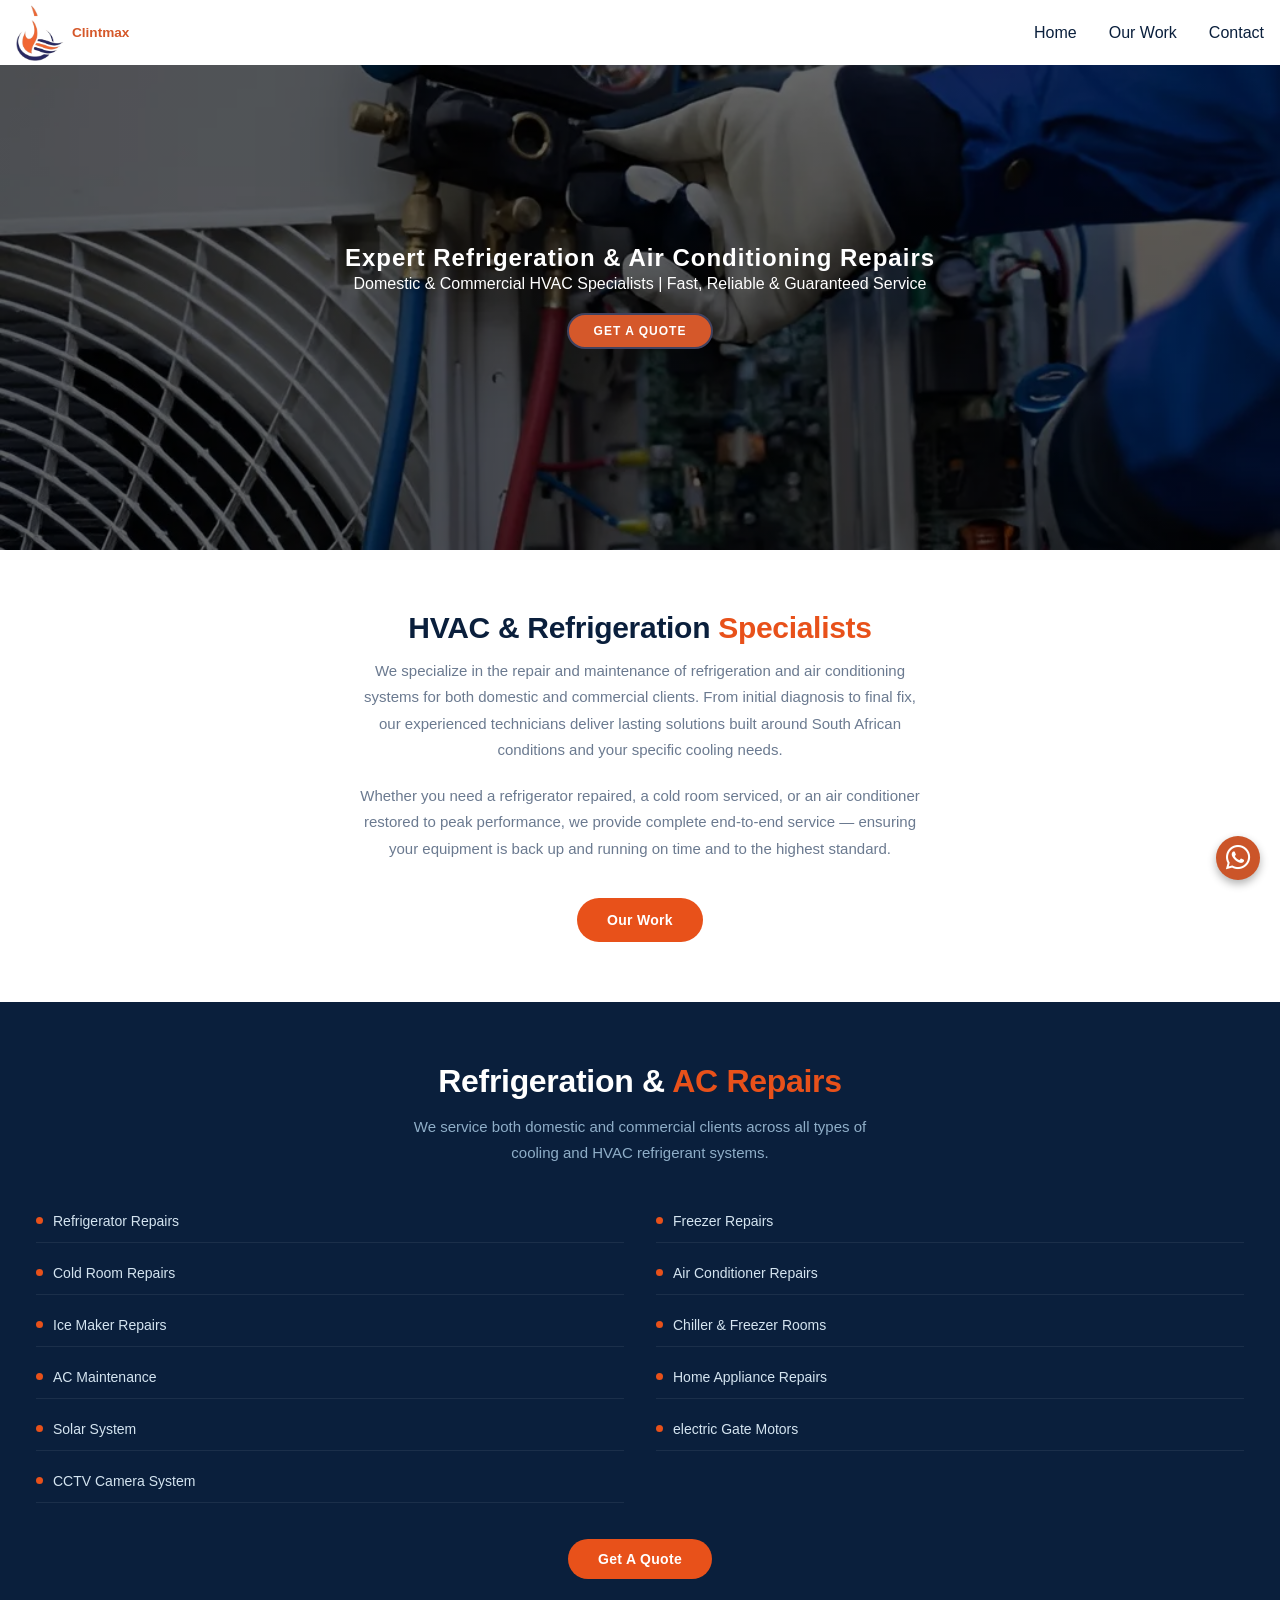
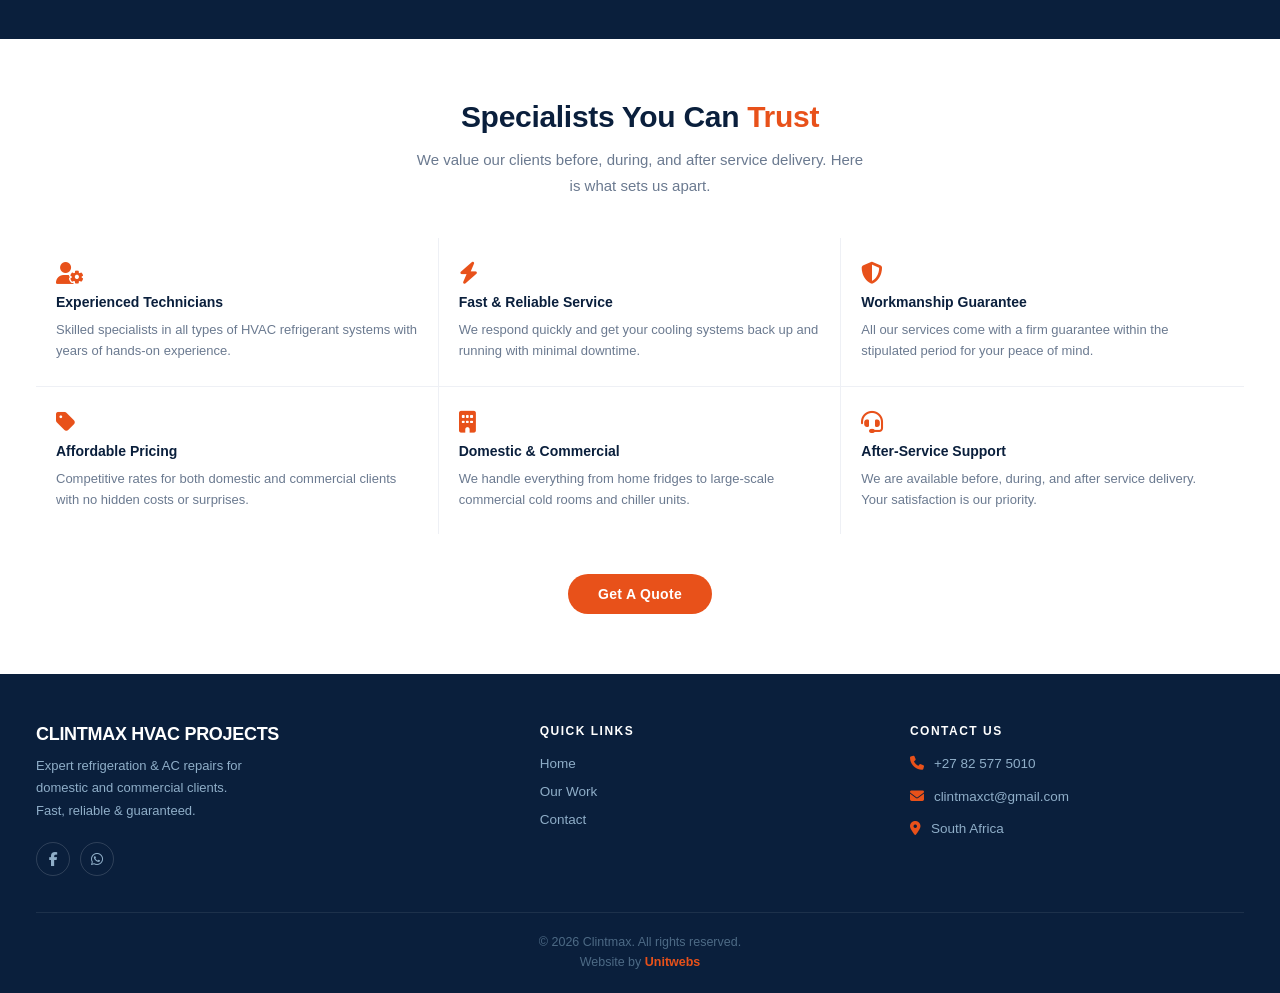
<file: index.html>
<!DOCTYPE html>
<html lang="en">
<head>
    <meta charset="UTF-8">
    <meta name="viewport" content="width=device-width, initial-scale=1.0">
    <link rel="stylesheet" href="https://cdnjs.cloudflare.com/ajax/libs/font-awesome/6.5.1/css/all.min.css">
    <link rel="stylesheet" href="styles.css">
    <title>ClintMax HVAC Projects | Refrigeration & AC Repairs | HVAC Specialists for Home and Business</title>
</head>
<body>


        <!-- ===== NAVIGATION ===== -->
        <!-- ===== NAVIGATION ===== -->
        <!-- ===== NAVIGATION ===== -->
        <nav class="navbar">
            <div class="nav-container">
                <div class="logo">
                    <div class="logo-icon"><img src="clintlogo.png"></div>
                    <div class="logo-main">Clintmax</div>
                </div>
    
                <ul class="nav-menu">
                    <br>
                    <li><a href="index.html">Home</a></li>
                    <li><a href="gallery.html">Our Work</a></li>
                    <li><a href="contact.html">Contact</a></li>
                </ul>
    
                <button class="burger" id="burgerBtn">
                    <svg id="menuIcon" xmlns="http://www.w3.org/2000/svg" fill="none" viewBox="0 0 24 24" stroke="currentColor">
                        <path stroke-linecap="round" stroke-linejoin="round" stroke-width="2" d="M4 6h16M4 12h16M4 18h16" />
                    </svg>
                    <svg id="closeIcon" style="display: none;" xmlns="http://www.w3.org/2000/svg" fill="none" viewBox="0 0 24 24" stroke="currentColor">
                        <path stroke-linecap="round" stroke-linejoin="round" stroke-width="2" d="M6 18L18 6M6 6l12 12" />
                    </svg>
                </button>
            </div>
    
            <div class="mobile-menu" id="mobileMenu">
                <br>
                <a href="index.html">Home</a>
                <a href="gallery.html">our work</a>
                <a href="contact.html">Contact</a>
            </div>
        </nav>
        <!-- ===== NAVIGATION ======= -->
        <!-- ===== NAVIGATION ======== -->
        <!-- ===== NAVIGATION ======== -->


















        <style>

            .hero {
                height: 550px;
                background: linear-gradient(rgba(0,0,0,0.6), rgba(0,0,0,0.6)), 
                            url('clibg.webp') center/cover;
                display: flex;
                flex-direction: column;
                justify-content: center;
                align-items: center;
                color: white;
                text-align: center;
            }
        
            h3 {
                font-size: 1.5rem;
                font-weight: bold;
                padding: 3px;
                letter-spacing: 1px;
                margin-top: 40px;
            }
        
            .hero-btn {
                margin-top: 20px;
                padding: 9px 25px;
                background: #d5582a;
                color: white;
                border: 2px solid rgba(40, 63, 106, 0.846);
                font-size: 0.75rem;
                font-weight: bold;
                letter-spacing: 1px;
                border-radius: 35px;;
                cursor: pointer;
                text-decoration: none;
                display: inline-block;
            }
        
            .hero-btn:hover {
                background: #091549;
            }
        
            @media (max-width: 768px) {
                .hero { height: 400px; }
                h1 { font-size: 3rem; }
            }
        </style>
        
        <div class="hero">
          <h3>Expert Refrigeration & Air Conditioning Repairs</h3>
          <p>Domestic & Commercial HVAC Specialists | Fast, Reliable & Guaranteed Service</p>
          <a href="contact.html" class="hero-btn">GET A QUOTE</a>
      </div>








      <section class="solar-section">
        <div class="contain">
    
            <h2 class="section-title">HVAC & Refrigeration <span>Specialists</span></h2>
    
            <p class="section-text">
                We specialize in the repair and maintenance of refrigeration and air conditioning systems for both domestic and commercial clients. From initial diagnosis to final fix, our experienced technicians deliver lasting solutions built around South African conditions and your specific cooling needs.
            </p>
            <p class="section-text">
                Whether you need a refrigerator repaired, a cold room serviced, or an air conditioner restored to peak performance, we provide complete end-to-end service — ensuring your equipment is back up and running on time and to the highest standard.
            </p>
            <a href="gallery.html" class="cta-btn">Our Work</a>
    
        </div>
    </section>
          
          
          <style>
            .solar-section {
              background: #ffffff;
              padding: 60px 36px;
              font-family: 'Segoe UI', sans-serif;
            }
          
            .contain {
              max-width: 680px;
              margin: 0 auto;
              text-align: center;
            }
          
            .about-tag {
              display: inline-block;
              background: #e8511a;
              color: #fff;
              font-size: 11px;
              font-weight: 700;
              letter-spacing: 1.8px;
              text-transform: uppercase;
              padding: 5px 14px;
              border-radius: 3px;
              margin-bottom: 20px;
            }
          
            .section-title {
              font-size: 30px;
              font-weight: 800;
              color: #0a1f3c;
              line-height: 1.2;
              margin: 0 0 12px 0;
              letter-spacing: -0.3px;
            }
          
            .section-title span {
              color: #e8511a;
            }
          
            .about-divider {
              width: 48px;
              height: 3px;
              background: #e8511a;
              border-radius: 2px;
              margin: 20px auto 28px auto;
            }
          
            .section-text {
              font-size: 15px;
              color: #6b7a90;
              line-height: 1.75;
              margin: 0 auto 20px auto;
              max-width: 560px;
            }
          
            .section-text:last-of-type {
              margin-bottom: 36px;
            }
          
            .cta-btn {
              display: inline-block;
              background: #e8511a;
              color: #ffffff;
              font-weight: 700;
              font-size: 14px;
              padding: 14px 30px;
              border-radius: 35px;
              border: none;
              transition: background 0.3s;
              text-decoration: none;
              cursor: pointer;
              letter-spacing: 0.3px;
            }
          
            .cta-btn:hover {
              background: #0a1f3c;
            }
          
            @media (max-width: 480px) {
              .solar-section {
                padding: 48px 24px;
              }
          
              .section-title {
                font-size: 24px;
              }
            }
          </style>







        



<!-- ===== SERVICES SECTION ===== -->
<style>
    .srv-section {
      background: #0a1f3c;
      padding: 60px 36px;
      font-family: 'Segoe UI', sans-serif;
    }
  
    .srv-tag {
      display: inline-block;
      background: #e8511a;
      color: #fff;
      font-size: 11px;
      font-weight: 700;
      letter-spacing: 1.8px;
      text-transform: uppercase;
      padding: 5px 14px;
      border-radius: 3px;
      margin-bottom: 20px;
    }
  
    .srv-top {
      text-align: center;
      margin-bottom: 36px;
    }
  
    .srv-heading {
      font-size: 32px;
      font-weight: 800;
      color: #ffffff;
      line-height: 1.2;
      margin: 0 0 14px 0;
      letter-spacing: -0.3px;
    }
  
    .srv-heading span {
      color: #e8511a;
    }
  
    .srv-sub {
      font-size: 15px;
      color: #8faec8;
      line-height: 1.7;
      margin: 0 auto;
      max-width: 480px;
    }
  
    .srv-divider {
      width: 48px;
      height: 3px;
      background: #e8511a;
      border-radius: 2px;
      margin: 24px auto 32px auto;
    }
  
    .srv-cols {
      display: grid;
      grid-template-columns: 1fr 1fr;
      gap: 10px 32px;
      margin-bottom: 36px;
    }
  
    .srv-item {
      display: flex;
      align-items: flex-start;
      gap: 10px;
      padding: 10px 0;
      border-bottom: 1px solid rgba(255, 255, 255, 0.07);
    }
  
    .srv-dot {
      width: 7px;
      height: 7px;
      min-width: 7px;
      background: #e8511a;
      border-radius: 50%;
      margin-top: 6px;
    }
  
    .srv-label {
      font-size: 14px;
      color: #d4e4f0;
      line-height: 1.5;
      font-weight: 500;
    }
  
    .srv-note {
      background: rgba(232, 81, 26, 0.10);
      border-left: 3px solid #e8511a;
      border-radius: 0 6px 6px 0;
      padding: 14px 18px;
      font-size: 14px;
      color: #b8cfe0;
      margin-bottom: 32px;
      line-height: 1.6;
    }
  
    .srv-note strong {
      color: #ffffff;
      font-weight: 600;
    }
  
    .srv-btn-wrap {
      text-align: center;
    }
  
    .srv-btn {
      display: inline-block;
      background: #e8511a;
      color: #fff;
      font-size: 14px;
      font-weight: 700;
      padding: 13px 30px;
      border-radius: 35px;
      text-decoration: none;
      letter-spacing: 0.3px;
      cursor: pointer;
      border: 2px white solid;

    }
  
    @media (max-width: 480px) {
      .srv-cols {
        grid-template-columns: 1fr;
      }
  
      .srv-heading {
        font-size: 26px;
      }
  
      .srv-section {
        padding: 48px 24px;
      }
    }
  </style>
  
  <section class="srv-section">
    <div class="srv-top">

      <h2 class="srv-heading">Refrigeration &amp; <span>AC Repairs</span></h2>
      <p class="srv-sub">We service both domestic and commercial clients across all types of cooling and HVAC refrigerant systems.</p>
   
    </div>
  
    <div class="srv-cols">
      <div class="srv-item"><div class="srv-dot"></div><span class="srv-label">Refrigerator Repairs</span></div>
      <div class="srv-item"><div class="srv-dot"></div><span class="srv-label">Freezer Repairs</span></div>
      <div class="srv-item"><div class="srv-dot"></div><span class="srv-label">Cold Room Repairs</span></div>
      <div class="srv-item"><div class="srv-dot"></div><span class="srv-label">Air Conditioner Repairs</span></div>
      <div class="srv-item"><div class="srv-dot"></div><span class="srv-label">Ice Maker Repairs</span></div>
      <div class="srv-item"><div class="srv-dot"></div><span class="srv-label">Chiller &amp; Freezer Rooms</span></div>
      <div class="srv-item"><div class="srv-dot"></div><span class="srv-label">AC Maintenance</span></div>
      <div class="srv-item"><div class="srv-dot"></div><span class="srv-label">Home Appliance Repairs</span></div>



       <div class="srv-item"><div class="srv-dot"></div><span class="srv-label">Solar System</span></div>
      <div class="srv-item"><div class="srv-dot"></div><span class="srv-label">electric Gate Motors</span></div>
      <div class="srv-item"><div class="srv-dot"></div><span class="srv-label">CCTV Camera System</span></div>
    </div>
  
  
    <div class="srv-btn-wrap">
      <button class="wcu-btn"> <a href="contact.html"> Get A Quote </a> </button>
    </div>
  </section>
  <!-- ===== END SERVICES SECTION ===== -->







<style>
  .wcu-section {
    background: #ffffff;
    padding: 60px 36px;
    font-family: 'Segoe UI', sans-serif;
  }

  .wcu-top {
    text-align: center;
    margin-bottom: 40px;
  }

  .wcu-tag {
    display: inline-block;
    background: #e8511a;
    color: #fff;
    font-size: 11px;
    font-weight: 700;
    letter-spacing: 1.8px;
    text-transform: uppercase;
    padding: 5px 14px;
    border-radius: 3px;
    margin-bottom: 20px;
  }

  .wcu-heading {
    font-size: 30px;
    font-weight: 800;
    color: #0a1f3c;
    line-height: 1.2;
    margin: 0 0 12px 0;
    letter-spacing: -0.3px;
  }

  .wcu-heading span {
    color: #e8511a;
  }

  .wcu-sub {
    font-size: 15px;
    color: #6b7a90;
    line-height: 1.7;
    margin: 0 auto;
    max-width: 460px;
  }

  .wcu-divider {
    width: 48px;
    height: 3px;
    background: #e8511a;
    border-radius: 2px;
    margin: 22px auto 40px auto;
  }

  .wcu-grid {
    display: grid;
    grid-template-columns: repeat(3, 1fr);
    gap: 0;
  }

  .wcu-item {
    display: flex;
    flex-direction: column;
    align-items: flex-start;
    gap: 10px;
    padding: 24px 20px;
    border-bottom: 1px solid #eef0f5;
    border-right: 1px solid #eef0f5;
  }

  .wcu-item:nth-child(3n) {
    border-right: none;
  }

  .wcu-item:nth-child(4),
  .wcu-item:nth-child(5),
  .wcu-item:nth-child(6) {
    border-bottom: none;
  }

  .wcu-icon {
    font-size: 22px;
    color: #e8511a;
  }

  .wcu-item-title {
    font-size: 14px;
    font-weight: 700;
    color: #0a1f3c;
    margin: 0;
  }

  .wcu-item-desc {
    font-size: 13px;
    color: #6b7a90;
    line-height: 1.6;
    margin: 0;
  }

  .wcu-btn-wrap {
    text-align: center;
    margin-top: 40px;
  }

  .wcu-btn {
    display: inline-block;
    background: #e8511a;
    color: #fff;
    font-size: 14px;
    font-weight: 700;
    padding: 12px 30px;
    border-radius: 35px;
    text-decoration: none;
    letter-spacing: 0.3px;
    cursor: pointer;
    border: none;
  }

  @media (max-width: 600px) {
    .wcu-section {
      padding: 48px 24px;
    }

    .wcu-heading {
      font-size: 24px;
    }

    .wcu-grid {
      grid-template-columns: 1fr;
    }

    .wcu-item {
      border-right: none;
      border-bottom: 1px solid #eef0f5;
    }

    .wcu-item:last-child {
      border-bottom: none;
    }
  }
</style>

<section class="wcu-section">
  <div class="wcu-top">

    <h2 class="wcu-heading">Specialists You Can <span>Trust</span></h2>
    <p class="wcu-sub">We value our clients before, during, and after service delivery. Here is what sets us apart.</p>
  
  </div>

  <div class="wcu-grid">
    <div class="wcu-item">
      <i class="fa-solid fa-user-gear wcu-icon"></i>
      <p class="wcu-item-title">Experienced Technicians</p>
      <p class="wcu-item-desc">Skilled specialists in all types of HVAC refrigerant systems with years of hands-on experience.</p>
    </div>
    <div class="wcu-item">
      <i class="fa-solid fa-bolt wcu-icon"></i>
      <p class="wcu-item-title">Fast & Reliable Service</p>
      <p class="wcu-item-desc">We respond quickly and get your cooling systems back up and running with minimal downtime.</p>
    </div>
    <div class="wcu-item">
      <i class="fa-solid fa-shield-halved wcu-icon"></i>
      <p class="wcu-item-title">Workmanship Guarantee</p>
      <p class="wcu-item-desc">All our services come with a firm guarantee within the stipulated period for your peace of mind.</p>
    </div>
    <div class="wcu-item">
      <i class="fa-solid fa-tag wcu-icon"></i>
      <p class="wcu-item-title">Affordable Pricing</p>
      <p class="wcu-item-desc">Competitive rates for both domestic and commercial clients with no hidden costs or surprises.</p>
    </div>
    <div class="wcu-item">
      <i class="fa-solid fa-building wcu-icon"></i>
      <p class="wcu-item-title">Domestic & Commercial</p>
      <p class="wcu-item-desc">We handle everything from home fridges to large-scale commercial cold rooms and chiller units.</p>
    </div>
    <div class="wcu-item">
      <i class="fa-solid fa-headset wcu-icon"></i>
      <p class="wcu-item-title">After-Service Support</p>
      <p class="wcu-item-desc">We are available before, during, and after service delivery. Your satisfaction is our priority.</p>
    </div>
  </div>

  <div class="wcu-btn-wrap">
    <button class="wcu-btn"> <a href="contact.html"> Get A Quote </a> </button>
  </div>
</section>
<!-- ===== END WHY CHOOSE US SECTION ===== -->



        
   










<footer class="site-footer">
  <div class="footer-top">

    <div class="footer-brand">
      <p class="footer-brand-name">CLINTMAX HVAC PROJECTS</p>
      <p class="footer-tagline">Expert refrigeration & AC repairs for domestic and commercial clients. Fast, reliable & guaranteed.</p>
      <div class="footer-socials">
        <a href="#" class="footer-social-link"><i class="fa-brands fa-facebook-f"></i></a>
        <a href="https://wa.me/27825775010" class="footer-social-link"><i class="fa-brands fa-whatsapp"></i></a>
      </div>
    </div>

    <div class="footer-nav">
      <p class="footer-col-title">Quick Links</p>
      <ul class="footer-links">
        <li><a href="index.html">Home</a></li>
        <li><a href="gallery.html">Our Work</a></li>
        <li><a href="contact.html">Contact</a></li>
      </ul>
    </div>

    <div class="footer-contact">
      <p class="footer-col-title">Contact Us</p>
      <ul class="footer-contact-list">
        <li class="footer-contact-item">
          <i class="fa-solid fa-phone"></i>
          <span>+27 82 577 5010</span>
        </li>
        <li class="footer-contact-item">
          <i class="fa-solid fa-envelope"></i>
          <span>clintmaxct@gmail.com</span>
        </li>
        <li class="footer-contact-item">
          <i class="fa-solid fa-location-dot"></i>
          <span>South Africa</span>
        </li>
      </ul>
    </div>

  </div>

  <div class="footer-bottom">
    <p class="footer-copy">&copy; 2026 Clintmax. All rights reserved.</p>
    <p class="footer-credit">Website by <a href="https://www.unitwebs.co.za">Unitwebs</a></p>
  </div>
</footer>
<!-- ===== END FOOTER ===== -->




<div class="fixed-widgets">
  <a href="https://wa.me/27825775010" target="_blank" class="whatsapp-widget">
      <i class="fab fa-whatsapp"></i>
  </a>
</div>


</body>
<script src="scripts.js"></script>
</html>
</file>
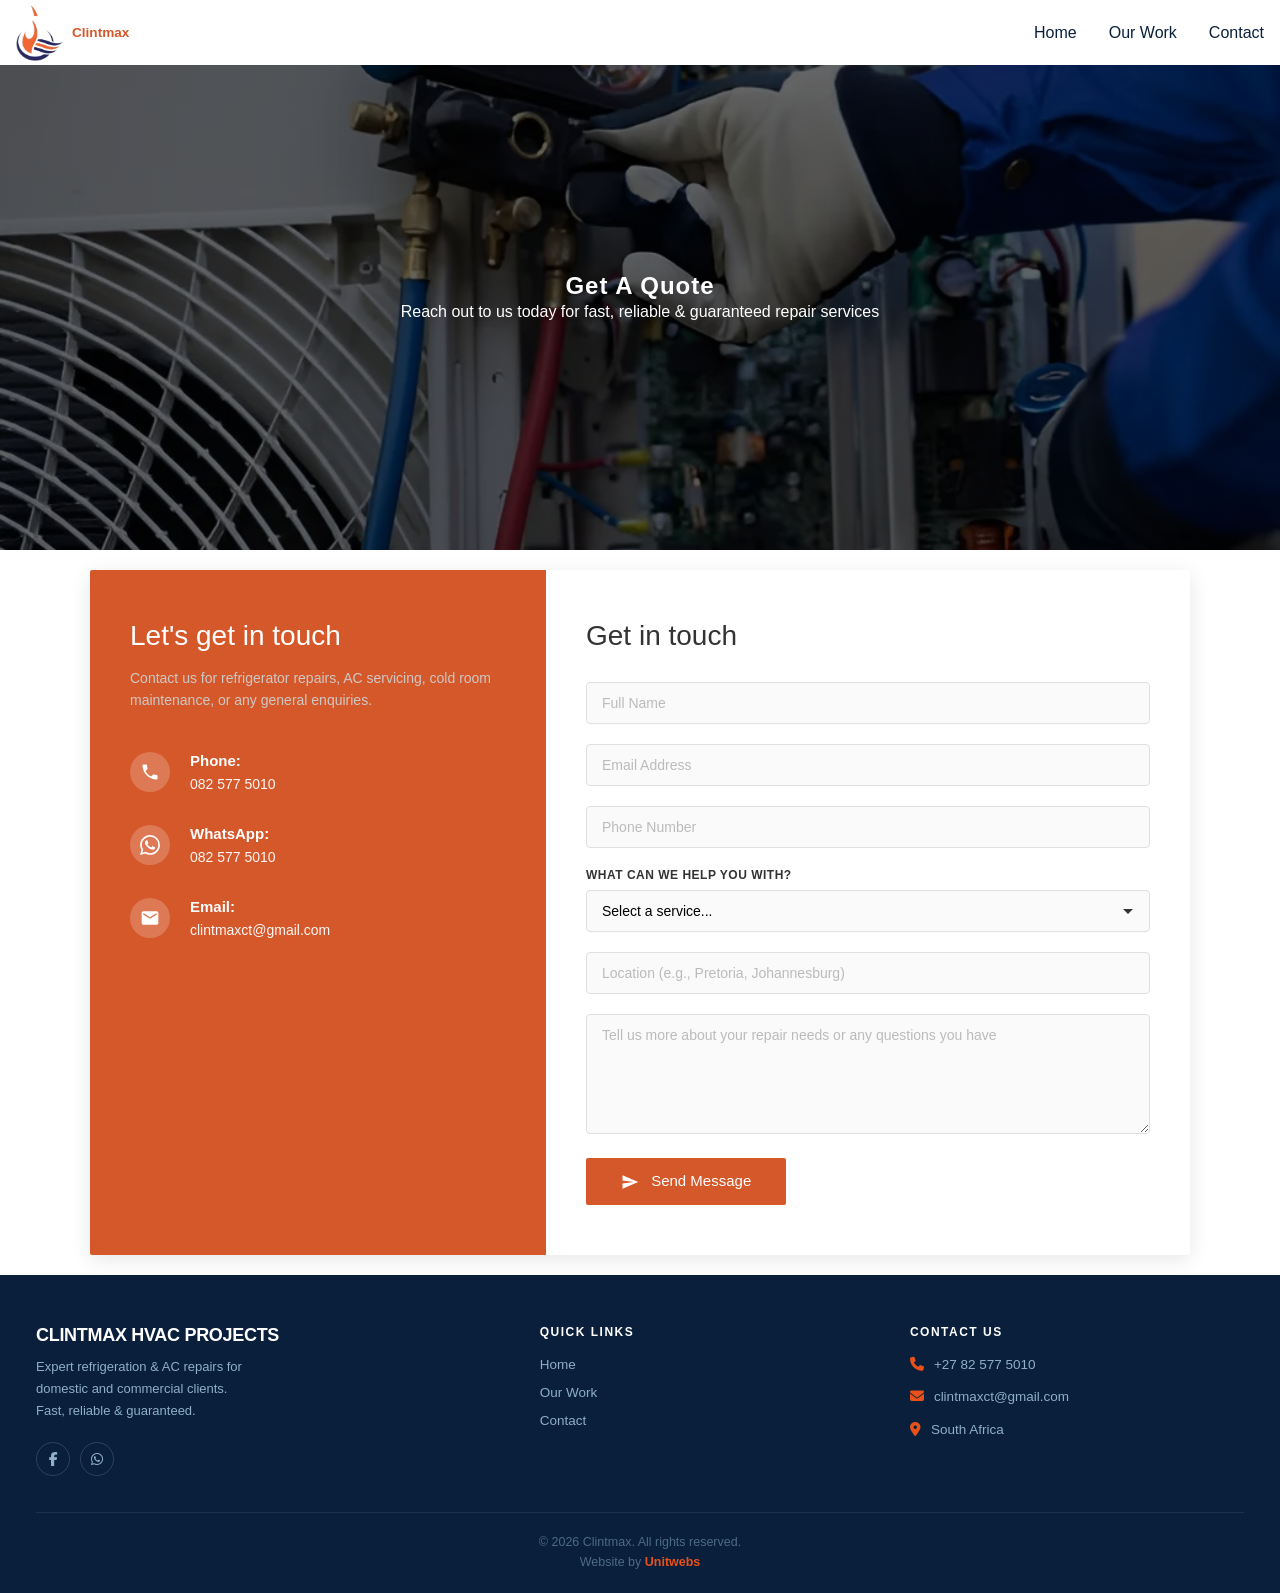
<file: contact.html>
<!DOCTYPE html>
<html lang="en">
<head>
    <meta charset="UTF-8">
    <meta name="viewport" content="width=device-width, initial-scale=1.0">
    <link rel="stylesheet" href="https://cdnjs.cloudflare.com/ajax/libs/font-awesome/6.5.1/css/all.min.css">
    <link rel="stylesheet" href="styles.css">
    <title>ClintMax HVAC Projects | Get A Quote | Contact Us Today</title>
</head>
<body>


        <!-- ===== NAVIGATION ===== -->
        <!-- ===== NAVIGATION ===== -->
        <!-- ===== NAVIGATION ===== -->
        <nav class="navbar">
            <div class="nav-container">
                <div class="logo">
                    <div class="logo-icon"><img src="clintlogo.png"></div>
                    <div class="logo-main">Clintmax</div>
                </div>
    
                <ul class="nav-menu">
                    <br>
                    <li><a href="index.html">Home</a></li>
                    <li><a href="gallery.html">Our Work</a></li>
                    <li><a href="contact.html">Contact</a></li>
                </ul>
    
                <button class="burger" id="burgerBtn">
                    <svg id="menuIcon" xmlns="http://www.w3.org/2000/svg" fill="none" viewBox="0 0 24 24" stroke="currentColor">
                        <path stroke-linecap="round" stroke-linejoin="round" stroke-width="2" d="M4 6h16M4 12h16M4 18h16" />
                    </svg>
                    <svg id="closeIcon" style="display: none;" xmlns="http://www.w3.org/2000/svg" fill="none" viewBox="0 0 24 24" stroke="currentColor">
                        <path stroke-linecap="round" stroke-linejoin="round" stroke-width="2" d="M6 18L18 6M6 6l12 12" />
                    </svg>
                </button>
            </div>
    
            <div class="mobile-menu" id="mobileMenu">
                <br>
                <a href="index.html">Home</a>
                <a href="gallery.html">Our Work</a>
                <a href="contact.html">Contact</a>
            </div>
        </nav>
        <!-- ===== NAVIGATION ======= -->
        <!-- ===== NAVIGATION ======== -->
        <!-- ===== NAVIGATION ======== -->


















        <style>

            .hero {
                height: 550px;
                background: linear-gradient(rgba(0,0,0,0.6), rgba(0,0,0,0.6)), 
                            url('clibg.webp') center/cover;
                display: flex;
                flex-direction: column;
                justify-content: center;
                align-items: center;
                color: white;
                text-align: center;
            }
        
            h3 {
                font-size: 1.5rem;
                font-weight: bold;
                padding: 3px;
                letter-spacing: 1px;
                margin-top: 40px;
            }
        
          
            @media (max-width: 768px) {
                .hero { height: 300px; }
                h1 { font-size: 3rem; }
            }
        </style>
        
        <div class="hero">
            <h3>Get A Quote</h3>
            <p>Reach out to us today for fast, reliable & guaranteed repair services</p>
            
        </div>











<style>
        
    .whole{
       background: #ffffff;
    }
               .contact {
                  
                   display: flex;
                   justify-content: center;
                   align-items: center;
                   min-height: 60vh;
                   padding: 20px;
               }
       
               .contact-container {
                   display: flex;
                   max-width: 1100px;
                   width: 100%;
                   background: white;
                   border-radius: 2px;
                   overflow: hidden;
                   box-shadow: 0 4px 20px rgba(0, 0, 0, 0.1);
               }
       
               .contact-info {
                   background: #d5582a;
                   color: white;
                   padding: 50px 40px;
                   flex: 1;
                   min-width: 280px;
               }
       
               .contact-info h2 {
                   color: white;
                   font-size: 28px;
                   margin-bottom: 15px;
                   font-weight: 500;
               }
       
               .contact-info p {
                   color: rgb(206, 206, 206);
                   font-size: 14px;
                   line-height: 1.6;
                   margin-bottom: 40px;
                   opacity: 0.95;
               }
       
               .info-item {
                   display: flex;
                   align-items: flex-start;
                   margin-bottom: 30px;
               }
       
               .info-icon {
                   width: 40px;
                   height: 40px;
                   background: rgba(255, 255, 255, 0.2);
                   border-radius: 50%;
                   display: flex;
                   align-items: center;
                   justify-content: center;
                   margin-right: 20px;
                   flex-shrink: 0;
               }
       
               .info-icon svg {
                   width: 20px;
                   height: 20px;
                   fill: white;
               }
       
               .info-content {
                   flex: 1;
               }
       
               .info-label {
                   font-weight: 600;
                   margin-bottom: 5px;
                   font-size: 15px;
               }
       
               .info-text {
                   font-size: 14px;
                   opacity: 0.95;
                   line-height: 1.5;
               }
       
               .contact-form {
                   padding: 50px 40px;
                   flex: 1.5;
               }
       
               .contact-form h2 {
                   font-size: 28px;
                   margin-bottom: 30px;
                   color: #333;
                   font-weight: 500;
               }
       
               .form-row {
                   display: flex;
                   gap: 20px;
                   margin-bottom: 20px;
               }
       
               .form-group {
                   flex: 1;
                   margin-bottom: 20px;
               }
       
               .form-group label {
                   display: block;
                   font-size: 12px;
                   font-weight: 600;
                   color: #333;
                   margin-bottom: 8px;
                   text-transform: uppercase;
                   letter-spacing: 0.5px;
               }
       
               .form-group input,
               .form-group textarea,
               .form-group select {
                   width: 100%;
                   padding: 12px 15px;
                   border: 1px solid #e0e0e0;
                   border-radius: 4px;
                   font-size: 14px;
                   font-family: inherit;
                   transition: border-color 0.3s;
                   background: #fafafa;
               }
       
               .form-group select {
                   cursor: pointer;
                   appearance: none;
                   background-image: url("data:image/svg+xml,%3Csvg xmlns='http://www.w3.org/2000/svg' width='12' height='12' viewBox='0 0 12 12'%3E%3Cpath fill='%23333' d='M6 9L1 4h10z'/%3E%3C/svg%3E");
                   background-repeat: no-repeat;
                   background-position: right 15px center;
                   padding-right: 40px;
               }
       
               .form-group input:focus,
               .form-group textarea:focus,
               .form-group select:focus {
                   outline: none;
                   border-color: #5ecea1;
                   background: white;
               }
       
               .form-group input::placeholder,
               .form-group textarea::placeholder {
                   color: #bbb;
               }
       
               .form-group textarea {
                   resize: vertical;
                   min-height: 120px;
               }
       
               .submit-btn {
                   background:  #d5582a;
                   color: white;
                   border: none;
                   padding: 14px 35px;
                   font-size: 15px;
                   border-radius: 2px;
                   cursor: pointer;
                   transition: transform 0.2s, box-shadow 0.2s;
                   font-weight: 500;
               }
       
               .submit-btn:hover {
                   transform: translateY(-2px);
                   box-shadow: 0 4px 12px rgba(94, 206, 161, 0.4);
               }
       
               .submit-btn:active {
                   transform: translateY(0);
               }
       
               @media (max-width: 768px) {
                   .contact-container {
                       flex-direction: column;
                   }
       
                   .contact-info,
                   .contact-form {
                       padding: 30px 25px;
                   }
       
                   .form-row {
                       flex-direction: column;
                       gap: 0;
                   }
       
                   .contact-info h2,
                   .contact-form h2 {
                       font-size: 24px;
                   }
               }
           </style>
   
           
   <section class="whole">

    <div class="contact">
        <div class="contact-container">
            
            <!-- CONTACT INFO PANEL -->
            <div class="contact-info">
                <h2>Let's get in touch</h2>
                <p>Contact us for refrigerator repairs, AC servicing, cold room maintenance, or any general enquiries.</p>
    

                <div class="info-item">
                    <div class="info-icon">
                        <svg viewBox="0 0 24 24">
                            <path d="M6.62 10.79c1.44 2.83 3.76 5.14 6.59 6.59l2.2-2.2c.27-.27.67-.36 1.02-.24 1.12.37 2.33.57 3.57.57.55 0 1 .45 1 1V20c0 .55-.45 1-1 1-9.39 0-17-7.61-17-17 0-.55.45-1 1-1h3.5c.55 0 1 .45 1 1 0 1.25.2 2.45.57 3.57.11.35.03.74-.25 1.02l-2.2 2.2z"/>
                        </svg>
                    </div>
                    <div class="info-content">
                        <div class="info-label">Phone:</div>
                        <a href="tel:+27825775010" class="info-text">082 577 5010</a>
                    </div>
                </div>
    
                <div class="info-item">
                    <div class="info-icon">
                        <svg viewBox="0 0 24 24">
                            <path d="M17.472 14.382c-.297-.149-1.758-.867-2.03-.967-.273-.099-.471-.148-.67.15-.197.297-.767.966-.94 1.164-.173.199-.347.223-.644.075-.297-.15-1.255-.463-2.39-1.475-.883-.788-1.48-1.761-1.653-2.059-.173-.297-.018-.458.13-.606.134-.133.298-.347.446-.52.149-.174.198-.298.298-.497.099-.198.05-.371-.025-.52-.075-.149-.669-1.612-.916-2.207-.242-.579-.487-.5-.669-.51-.173-.008-.371-.01-.57-.01-.198 0-.52.074-.792.372-.272.297-1.04 1.016-1.04 2.479 0 1.462 1.065 2.875 1.213 3.074.149.198 2.096 3.2 5.077 4.487.709.306 1.262.489 1.694.625.712.227 1.36.195 1.871.118.571-.085 1.758-.719 2.006-1.413.248-.694.248-1.289.173-1.413-.074-.124-.272-.198-.57-.347m-5.421 7.403h-.004a9.87 9.87 0 01-5.031-1.378l-.361-.214-3.741.982.998-3.648-.235-.374a9.86 9.86 0 01-1.51-5.26c.001-5.45 4.436-9.884 9.888-9.884 2.64 0 5.122 1.03 6.988 2.898a9.825 9.825 0 012.893 6.994c-.003 5.45-4.437 9.884-9.885 9.884m8.413-18.297A11.815 11.815 0 0012.05 0C5.495 0 .16 5.335.157 11.892c0 2.096.547 4.142 1.588 5.945L.057 24l6.305-1.654a11.882 11.882 0 005.683 1.448h.005c6.554 0 11.89-5.335 11.893-11.893a11.821 11.821 0 00-3.48-8.413Z"/>
                        </svg>
                    </div>
                    <div class="info-content">
                        <div class="info-label">WhatsApp:</div>
                        <a href="https://wa.me/27825775010" target="_blank" class="info-text">082 577 5010</a>
                    </div>         
                </div>
    
                <div class="info-item">
                    <div class="info-icon">
                        <svg viewBox="0 0 24 24">
                            <path d="M20 4H4c-1.1 0-2 .9-2 2v12c0 1.1.9 2 2 2h16c1.1 0 2-.9 2-2V6c0-1.1-.9-2-2-2zm0 4l-8 5-8-5V6l8 5 8-5v2z"/>
                        </svg>
                    </div>
                    <div class="info-content">
                        <div class="info-label">Email:</div>
                        <a href="mailto:info@clintmax.co.za" class="info-text">clintmaxct@gmail.com </a>
                    </div>         
                </div>
    
            </div>
    
            <!-- CONTACT FORM -->
            <div class="contact-form">
                <h2>Get in touch</h2>
            
                <p id="form-success" style="display:none; color:green; margin-bottom:16px;">
                    Thank you! Your message has been sent. We'll be in touch shortly.
                </p>
            
                <form action="https://formsubmit.co/clintmaxct@gmail.com" method="POST">
            
                    <!-- FormSubmit Config -->
                    <input type="hidden" name="_subject" value="New Enquiry from Website">
                    <input type="hidden" name="_next" value="https://www.clintmax.co.za/contact.html?sent=true">
                    <input type="hidden" name="_captcha" value="false">
                    <input type="hidden" name="_template" value="table">
                    <!-- Spam honeypot: leave hidden and empty -->
                    <input type="text" name="_honey" style="display:none" tabindex="-1" autocomplete="off">
            
                    <div class="form-group">
                        <input type="text" id="fullname" name="fullname" placeholder="Full Name" required>
                    </div>
            
                    <div class="form-group">
                        <input type="email" id="email" name="email" placeholder="Email Address" required>
                    </div>
            
                    <div class="form-group">
                        <input type="tel" id="phone" name="phone" placeholder="Phone Number" required>
                    </div>
            
                    <div class="form-group">
                        <label for="service">What can we help you with?</label>
                        <select id="service" name="service" required>
                            <option value="">Select a service...</option>
                            <option value="refrigerator-repair">Refrigerator Repair</option>
                            <option value="freezer-repair">Freezer Repair</option>
                            <option value="cold-room-repair">Cold Room Repair</option>
                            <option value="chiller-freezer-room">Chiller &amp; Freezer Room Service</option>
                            <option value="ac-repair">Air Conditioner Repair &amp; Maintenance</option>
                            <option value="ice-maker-repair">Ice Maker Repair</option>
                            <option value="home-appliance-repair">General Home Appliance Repair</option>
                            <option value="buy-broken-appliance">Sell Us Your Broken Appliance</option>
                        </select>
                    </div>
            
                    <div class="form-group">
                        <input type="text" id="location" name="location" placeholder="Location (e.g., Pretoria, Johannesburg)" required>
                    </div>
            
                    <div class="form-group">
                        <textarea id="message" name="message" placeholder="Tell us more about your repair needs or any questions you have"></textarea>
                    </div>
            
                    <button type="submit" class="submit-btn">
                        <svg style="width: 18px; height: 18px; margin-right: 8px; vertical-align: middle;" viewBox="0 0 24 24" fill="white">
                            <path d="M2.01 21L23 12 2.01 3 2 10l15 2-15 2z"/>
                        </svg>
                        Send Message
                    </button>
                </form>
            </div>


            
        </div>
    </div>

</section>

<script>
    if (new URLSearchParams(window.location.search).get('sent') === 'true') {
        document.getElementById('form-success').style.display = 'block';
    }
    </script>




 



<footer class="site-footer">
    <div class="footer-top">
  
      <div class="footer-brand">
        <p class="footer-brand-name">CLINTMAX HVAC PROJECTS</p>
        <p class="footer-tagline">Expert refrigeration & AC repairs for domestic and commercial clients. Fast, reliable & guaranteed.</p>
        <div class="footer-socials">
          <a href="#" class="footer-social-link"><i class="fa-brands fa-facebook-f"></i></a>
          <a href="https://wa.me/27825775010" class="footer-social-link"><i class="fa-brands fa-whatsapp"></i></a>
        </div>
      </div>
  
      <div class="footer-nav">
        <p class="footer-col-title">Quick Links</p>
        <ul class="footer-links">
          <li><a href="index.html">Home</a></li>
          <li><a href="gallery.html">Our Work</a></li>
          <li><a href="contact.html">Contact</a></li>
        </ul>
      </div>
  
      <div class="footer-contact">
        <p class="footer-col-title">Contact Us</p>
        <ul class="footer-contact-list">
          <li class="footer-contact-item">
            <i class="fa-solid fa-phone"></i>
            <span>+27 82 577 5010</span>
          </li>
          <li class="footer-contact-item">
            <i class="fa-solid fa-envelope"></i>
            <span>clintmaxct@gmail.com</span>
          </li>
          <li class="footer-contact-item">
            <i class="fa-solid fa-location-dot"></i>
            <span>South Africa</span>
          </li>
        </ul>
      </div>
  
    </div>
  
    <div class="footer-bottom">
      <p class="footer-copy">&copy; 2026 Clintmax. All rights reserved.</p>
      <p class="footer-credit">Website by <a href="https://www.unitwebs.co.za">Unitwebs</a></p>
    </div>
  </footer>
  <!-- ===== END FOOTER ===== -->






  
</body>
<script src="scripts.js"></script>

</html>
</file>
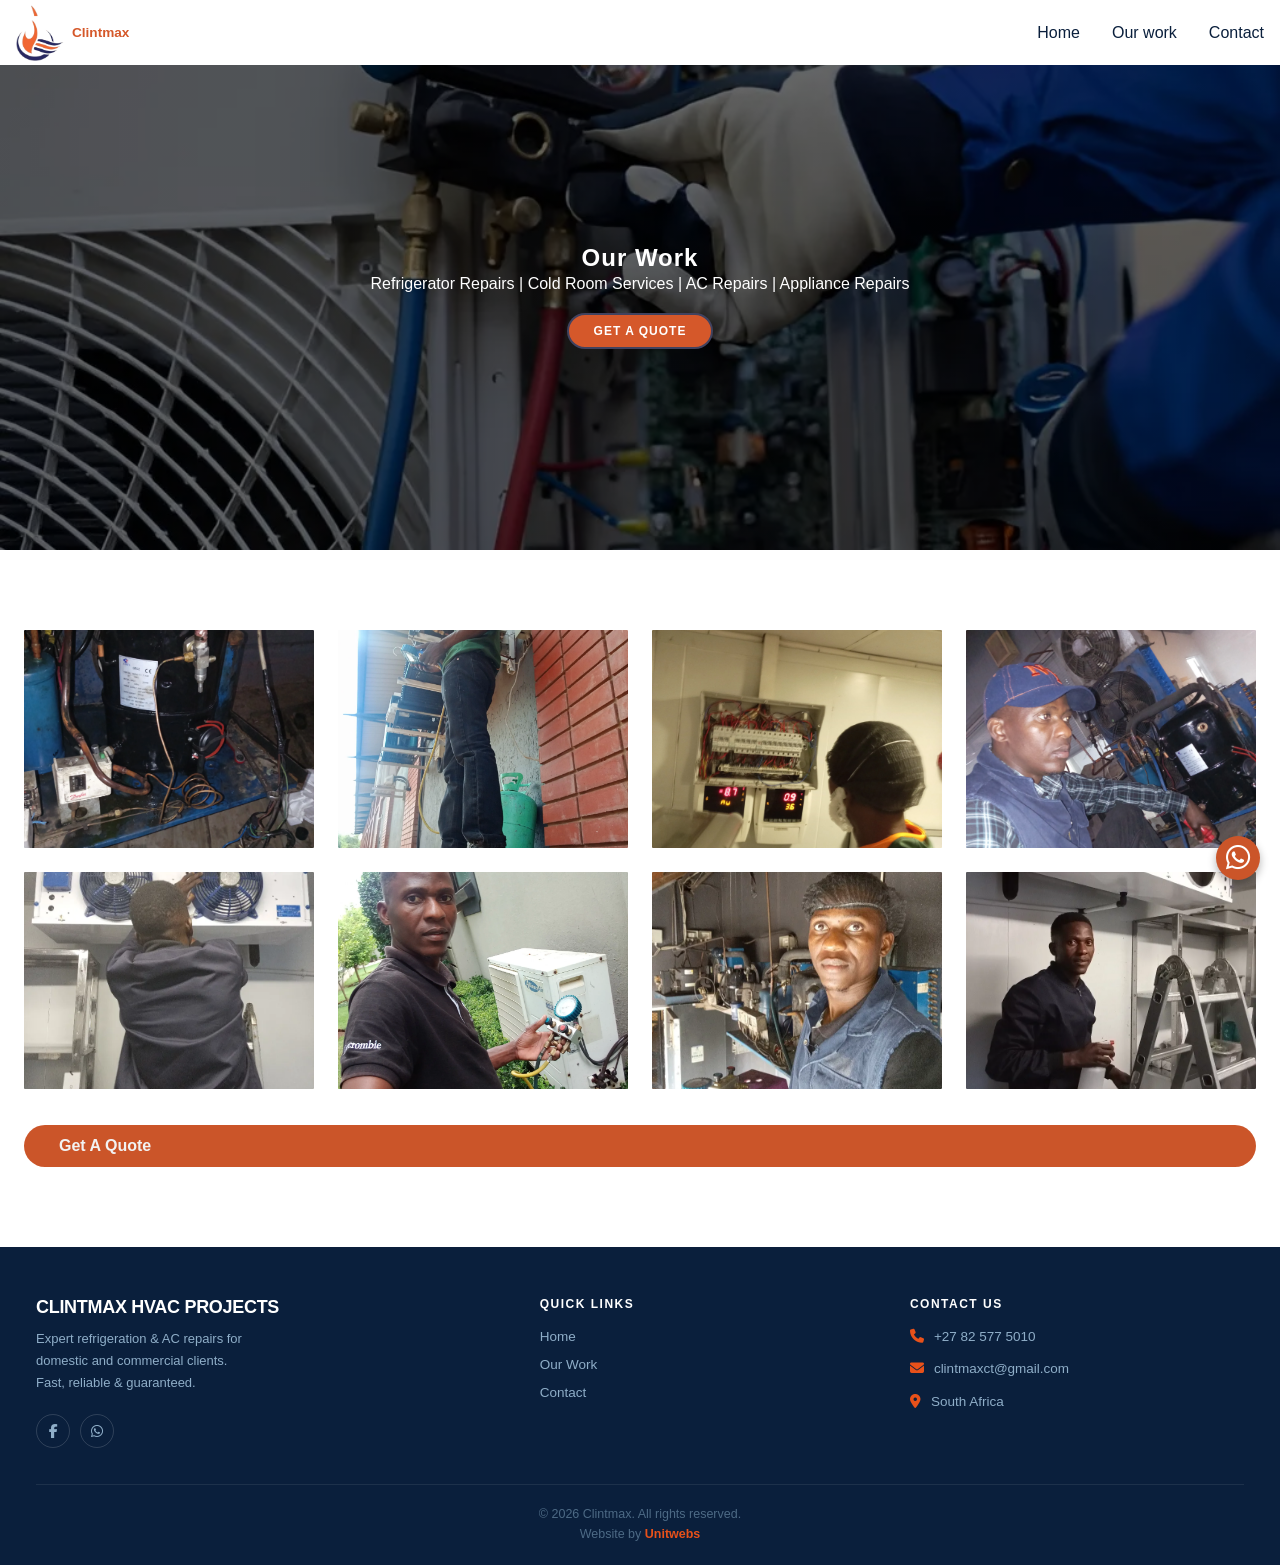
<file: gallery.html>
<!DOCTYPE html>
<html lang="en">
<head>
    <meta charset="UTF-8">
    <meta name="viewport" content="width=device-width, initial-scale=1.0">
    <link rel="stylesheet" href="https://cdnjs.cloudflare.com/ajax/libs/font-awesome/6.5.1/css/all.min.css">
    <link rel="stylesheet" href="styles.css">
    <title>ClintMax HVAC Projects | Our Work | Refrigeration & AC Repair Gallery</title>
</head>
<body>


        <!-- ===== NAVIGATION ===== -->
        <!-- ===== NAVIGATION ===== -->
        <!-- ===== NAVIGATION ===== -->
        <nav class="navbar">
            <div class="nav-container">
                <div class="logo">
                    <div class="logo-icon"><img src="clintlogo.png"></div>
                    <div class="logo-main">Clintmax</div>
                </div>
    
                <ul class="nav-menu">
                    <br>
                    <li><a href="index.html">Home</a></li>
                    <li><a href="gallery.html">Our work</a></li>
                    <li><a href="contact.html">Contact</a></li>
                </ul>
    
                <button class="burger" id="burgerBtn">
                    <svg id="menuIcon" xmlns="http://www.w3.org/2000/svg" fill="none" viewBox="0 0 24 24" stroke="currentColor">
                        <path stroke-linecap="round" stroke-linejoin="round" stroke-width="2" d="M4 6h16M4 12h16M4 18h16" />
                    </svg>
                    <svg id="closeIcon" style="display: none;" xmlns="http://www.w3.org/2000/svg" fill="none" viewBox="0 0 24 24" stroke="currentColor">
                        <path stroke-linecap="round" stroke-linejoin="round" stroke-width="2" d="M6 18L18 6M6 6l12 12" />
                    </svg>
                </button>
            </div>
    
            <div class="mobile-menu" id="mobileMenu">
                <br>
                <a href="index.html">Home</a>
                <a href="gallery.html">Our Work</a>
                <a href="contact.html">Contact</a>
            </div>
        </nav>
        <!-- ===== NAVIGATION ======= -->
        <!-- ===== NAVIGATION ======== -->
        <!-- ===== NAVIGATION ======== -->


















        <style>

            .hero {
                height: 550px;
                background: linear-gradient(rgba(0,0,0,0.6), rgba(0,0,0,0.6)), 
                            url('clibg.webp') center/cover;
                display: flex;
                flex-direction: column;
                justify-content: center;
                align-items: center;
                color: white;
                text-align: center;
            }
        
            h3 {
                font-size: 1.5rem;
                font-weight: bold;
                padding: 3px;
                letter-spacing: 1px;
                margin-top: 40px;
            }
        
            .hero-btn {
                margin-top: 20px;
                padding: 9px 25px;
                background: #d5582a;
                color: white;
                border: 2px solid rgba(40, 63, 106, 0.846);
                font-size: 0.75rem;
                font-weight: bold;
                letter-spacing: 1px;
                border-radius: 35px;;
                cursor: pointer;
                text-decoration: none;
                display: inline-block;
            }
        
            .hero-btn:hover {
                background: #091549;
            }
        
            @media (max-width: 768px) {
                .hero { height: 400px; }
                h1 { font-size: 3rem; }
            }
        </style>
        
        <div class="hero">
            <h3>Our Work</h3>
            <p>Refrigerator Repairs | Cold Room Services | AC Repairs | Appliance Repairs</p>
            <a href="contact.html" class="hero-btn">GET A QUOTE</a>
        </div>




























<style>
   
         
    .gallery-section {
       background-color: white;
        padding: 80px 24px;
        max-width: 1400px;
        margin: 0 auto;
    }

    .gallery-grid {
        display: grid;
        grid-template-columns: repeat(auto-fit, minmax(280px, 1fr));
        gap: 24px;
    }

    .gallery-item {
        position: relative;
        overflow: hidden;
        border-radius: 1px;
        aspect-ratio: 4/3;
        cursor: pointer;
        transition: transform 0.3s ease;
    }

    .gallery-item:hover {
        transform: scale(1.05);
    }

    .gallery-item img {
        width: 100%;
        height: 100%;
        object-fit:cover;
        transition: transform 0.3s ease;
    }

    .gallery-item:hover img {
        transform: scale(1.1);
    }

    @media (max-width: 768px) {
        .gallery-title {
            font-size: 36px;
        }

        .gallery-grid {
            grid-template-columns: 1fr;
            gap: 16px;
        }
    }

    @media (max-width: 480px) {
        .gallery-section {
            padding: 60px 16px;
        }

        .gallery-title {
            font-size: 32px;
        }
    }
</style>

<section class="gallery-section">


    <div class="gallery-grid">
        <div class="gallery-item">
            <img src="assets/cli1.webp" alt="Ac1">
        </div>

        <div class="gallery-item">
            <img src="assets/cli2.webp" alt="Ac3">
        </div>
        <div class="gallery-item">
            <img src="assets/cli4.webp" alt="Ac4">
        </div>
        <div class="gallery-item">
            <img src="assets/cli5.webp" alt="Ac5">
        </div>
        <div class="gallery-item">
           <img src="assets/cli6.webp" alt="Ac5">
       </div>

       <div class="gallery-item">
           <img src="assets/cli7.webp" alt="Ac5">
       </div>

       <div class="gallery-item">
           <img src="assets/cli8.webp" alt="Ac5">
       </div>
       <div class="gallery-item">
           <img src="assets/cli9.webp" alt="Ac5">
       </div>





       

    </div>

<br>
<br>

    <div class="contact-container">
       <a href="contact.html" class="contact-btn">Get A Quote</a>
   </div>


<style>
     .contact-btn {
                        display:flex;
                        padding: 12px 35px;
                        background-color: #cb5529;
                        justify-self: center;
                        color: rgb(242, 242, 242);
                        border-radius: 50px;
                        font-size: 16px;
                        font-weight: 600;
                   
                        text-decoration: none;
                        transition: all 0.3s ease;
                    }
</style>


</section>

















<footer class="site-footer">
    <div class="footer-top">
  
      <div class="footer-brand">
        <p class="footer-brand-name">CLINTMAX HVAC PROJECTS</p>
        <p class="footer-tagline">Expert refrigeration & AC repairs for domestic and commercial clients. Fast, reliable & guaranteed.</p>
        <div class="footer-socials">
          <a href="#" class="footer-social-link"><i class="fa-brands fa-facebook-f"></i></a>
          <a href="https://wa.me/27825775010" class="footer-social-link"><i class="fa-brands fa-whatsapp"></i></a>
        </div>
      </div>
  
      <div class="footer-nav">
        <p class="footer-col-title">Quick Links</p>
        <ul class="footer-links">
          <li><a href="index.html">Home</a></li>
          <li><a href="gallery.html">Our Work</a></li>
          <li><a href="contact.html">Contact</a></li>
        </ul>
      </div>
  
      <div class="footer-contact">
        <p class="footer-col-title">Contact Us</p>
        <ul class="footer-contact-list">
          <li class="footer-contact-item">
            <i class="fa-solid fa-phone"></i>
            <span>+27 82 577 5010</span>
          </li>
          <li class="footer-contact-item">
            <i class="fa-solid fa-envelope"></i>
            <span>clintmaxct@gmail.com</span>
          </li>
          <li class="footer-contact-item">
            <i class="fa-solid fa-location-dot"></i>
            <span>South Africa</span>
          </li>
        </ul>
      </div>
  
    </div>
  
    <div class="footer-bottom">
      <p class="footer-copy">&copy; 2026 Clintmax. All rights reserved.</p>
      <p class="footer-credit">Website by <a href="https://www.unitwebs.co.za">Unitwebs</a></p>
    </div>
  </footer>



  

  <div class="fixed-widgets">
    <a href="https://wa.me/27825775010" target="_blank" class="whatsapp-widget">
        <i class="fab fa-whatsapp"></i>
    </a>
  </div>


  
</body>
<script src="scripts.js"></script>
</html>
</file>
<file: styles.css>
* {
    margin: 0;
    padding: 0;
    box-sizing: border-box;
}

body {
    font-family: -apple-system, BlinkMacSystemFont, 'Segoe UI', Roboto, Oxygen, Ubuntu, Cantarell, sans-serif;

}

a {
    text-decoration: none;
    color: inherit;
}







      /* ===== NAVIGATION STYLES ===== */
      /* ===== NAVIGATION STYLES ===== */
      /* ===== NAVIGATION STYLES ===== */
      /* ===== NAVIGATION STYLES ===== */
      /* ===== NAVIGATION STYLES ===== */
      /* ===== NAVIGATION STYLES ===== */
    .navbar {
        position: fixed;
        top: 0;
        left: 0;
        right: 0;
        z-index: 1000;
        background:#ffffff;
        backdrop-filter: blur(10px);
    }

    .nav-container {
        color:#0a1f3c;
        max-width: 1280px;
        margin: 0 auto;
        padding: 0 1rem;
        display: flex;
        align-items: center;
        justify-content: space-between; 
        height: 65px;
    }

    .logo {
        display: flex;
        align-items: center;
        gap: 0.5rem;
    }

    .logo-icon img {
        padding-top: 0rem;
        width: 3rem;
        height: 3.5rem;
     
        border-radius: 8px;
        display: flex;
        align-items: center;
        justify-content: center;
        font-size: 1.5rem;
        font-weight: bold;
        color: #1a1a2e;
    }

    .logo-text {
        display: flex;
        flex-direction: column;
        line-height: 1.2;
    }

    .logo-main {
        font-size: 0.85rem;
        font-weight: bold;
        color:  #d5582a;
    }

    .logo-sub {
        font-size: 0.75rem;
        color: #facc15;
    }

    .nav-menu {
        display: flex;
        gap: 2rem;
        list-style: none;
    }

    .nav-menu a {
        transition: color 0.3s;
    }

    .nav-menu a:hover {
        color: #facc15;
    }

    .burger {
        display: none;
        background: none;
        border: none;
        color:  #0a1f3c;
        cursor: pointer;
        padding: 0.5rem;

        transition: background 0.3s;
    }



    .burger svg {
        width: 27px;
        height: 25px
    }

    .mobile-menu {
        display: none;
        max-height: 0;
        overflow: hidden;
        color:#0a1f3c;
        opacity: 0;
        transition: max-height 0.3s ease-in-out, opacity 0.3s ease-in-out;
    }

    .mobile-menu.active {
        max-height: 400px;
        opacity: 1;
        padding-bottom: 1rem;
    }

    .mobile-menu a {
        display: block;
        padding: 0.5rem 1rem;
        transition: color 0.3s;
    }

    .mobile-menu a:hover {
        color: #c2521b;
    }   

    @media (max-width: 768px) {
        .nav-menu {
            display: none;
        }

        .burger {
            display: block;
        }

        .mobile-menu {
            display: block;
        }

        .hero-title {
            font-size: 3rem;
        }

        .hero-subtitle {
            font-size: 1.25rem;
        }

        .hero-description {
            font-size: 1rem;
        }

        .decorative-box,
        .decorative-circle {
            display: none;
        }
    }
/* ===== NAVIGATION STYLES ===== */
/* ===== NAVIGATION STYLES ===== */
/* ===== NAVIGATION STYLES ===== */
/* ===== NAVIGATION STYLES ===== */
/* ===== NAVIGATION STYLES ===== */
/* ===== NAVIGATION STYLES ===== */














































































.site-footer {
    background: #0a1f3c;
    padding: 50px 36px 24px;
    font-family: 'Segoe UI', sans-serif;
  }

  .footer-top {
    display: grid;
    grid-template-columns: 1.4fr 1fr 1fr;
    gap: 36px;
    padding-bottom: 36px;
    border-bottom: 1px solid rgba(255, 255, 255, 0.08);
  }

  .footer-brand-name {
    font-size: 18px;
    font-weight: 800;
    color: #ffffff;
    margin: 0 0 10px 0;
    letter-spacing: -0.3px;
  }

  .footer-brand-name span {
    color: #e8511a;
  }

  .footer-tagline {
    font-size: 13px;
    color: #8faec8;
    line-height: 1.7;
    margin: 0 0 20px 0;
    max-width: 220px;
  }

  .footer-socials {
    display: flex;
    gap: 10px;
  }

  .footer-social-link {
    width: 34px;
    height: 34px;
    border-radius: 50%;
    border: 1px solid rgba(255, 255, 255, 0.15);
    display: flex;
    align-items: center;
    justify-content: center;
    color: #8faec8;
    font-size: 14px;
    text-decoration: none;
    transition: all 0.2s;
  }

  .footer-social-link:hover {
    border-color: #e8511a;
    color: #e8511a;
  }

  .footer-col-title {
    font-size: 12px;
    font-weight: 700;
    color: #ffffff;
    letter-spacing: 1.5px;
    text-transform: uppercase;
    margin: 0 0 16px 0;
  }

  .footer-links {
    list-style: none;
    padding: 0;
    margin: 0;
    display: flex;
    flex-direction: column;
    gap: 10px;
  }

  .footer-links a {
    font-size: 13.5px;
    color: #8faec8;
    text-decoration: none;
    transition: color 0.2s;
  }

  .footer-links a:hover {
    color: #e8511a;
  }

  .footer-contact-list {
    list-style: none;
    padding: 0;
    margin: 0;
    display: flex;
    flex-direction: column;
    gap: 12px;
  }

  .footer-contact-item {
    display: flex;
    align-items: flex-start;
    gap: 10px;
    font-size: 13.5px;
    color: #8faec8;
    line-height: 1.5;
  }

  .footer-contact-item i {
    color: #e8511a;
    font-size: 14px;
    margin-top: 2px;
    flex-shrink: 0;
  }

  .footer-bottom {
    display: flex;
    flex-direction: column;
    align-items: center;
    justify-content: center;
    text-align: center;
    padding-top: 22px;
    gap: 6px;
  }

  .footer-copy {
    font-size: 12.5px;
    color: #4d6a85;
    margin: 0;
  }

  .footer-credit {
    font-size: 12.5px;
    color: #4d6a85;
    margin: 0;
  }

  .footer-credit a {
    color: #e8511a;
    text-decoration: none;
    font-weight: 600;
  }

  @media (max-width: 600px) {
    .site-footer {
      padding: 40px 24px 20px;
    }

    .footer-top {
      grid-template-columns: 1fr;
      gap: 28px;
    }


  }






















  .fixed-widgets {
    position: fixed;
    bottom: 20px;
    right: 20px;
    display: flex;
    flex-direction: column;
    gap: 10px;
    z-index: 1000;
    animation: float 2s ease-in-out infinite; /* Added floating animation */
  }
  
  /* Floating effect animation */
  @keyframes float {
    0% {
        transform: translateY(0); /* Start at normal position */
    }
    50% {
        transform: translateY(-15px); /* Move up by 10px */
    }
    100% {
        transform: translateY(0); /* Return to normal position */
    }
  }
  
  /* Widget style */
  .fixed-widgets a {
    display: flex;
    justify-content: center;
    align-items: center;
    width: 44px;
    height: 44px;
  
    border-radius: 50%;
    background-color: #cb5529;
    color: #fff;
    text-decoration: none;
    box-shadow: 0 4px 8px rgba(0, 0, 0, 0.3);
    transition: transform 0.2s ease-in-out;
  }
  
  /* Call widget style */
  .fixed-widgets a.call-widget {
    background-color: #34b7f1; /* Light blue for the call widget */
  }
  
  /* Hover effect */
  .fixed-widgets a:hover {
    transform: scale(1.1);
  }
  
  /* Icon styling */
  .fixed-widgets i {
    font-size: 28px;
  }
</file>
